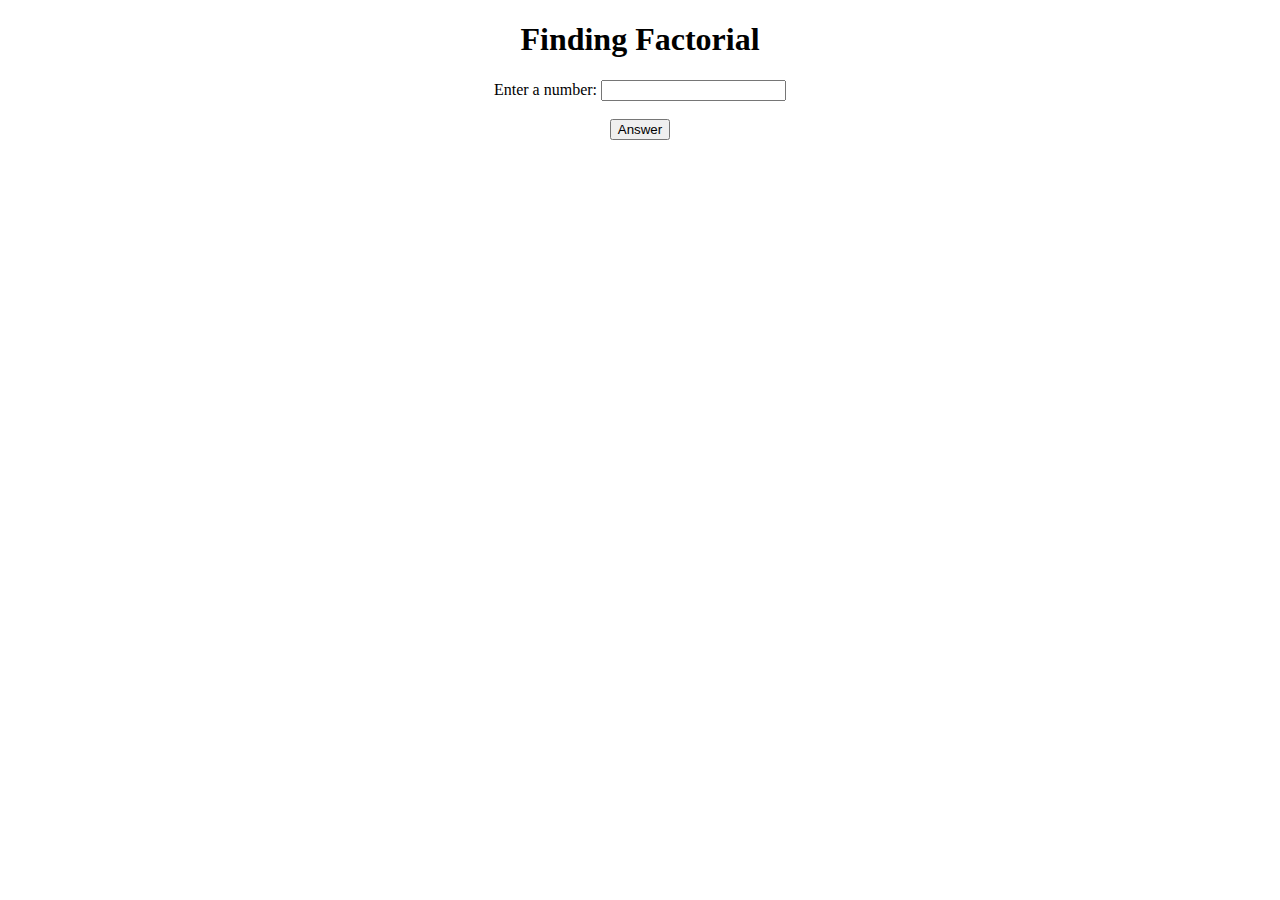
<file: factorial.html>
<!doctypehtml>
<html>
<head>
</head>
<body>
<center>
<h1>Finding Factorial</h1>
Enter  a number:
<input  type="text" id="n">
<br><br>
<button onclick="fact()">Answer</button>
<p id="final"></p>


<script>
function fact()
{
var number=parseInt(document.getElementById("n").value);
result=1;
if(number==0||number==1)
{
result=1;
}
else
{
for(i=2;i<=number;i++)
{
result=result*i;
result*=1;
}
}
document.getElementById("final").innerHTML="factorial is= " +result;
}
</script>
</center>
</body>
</html>
</file>
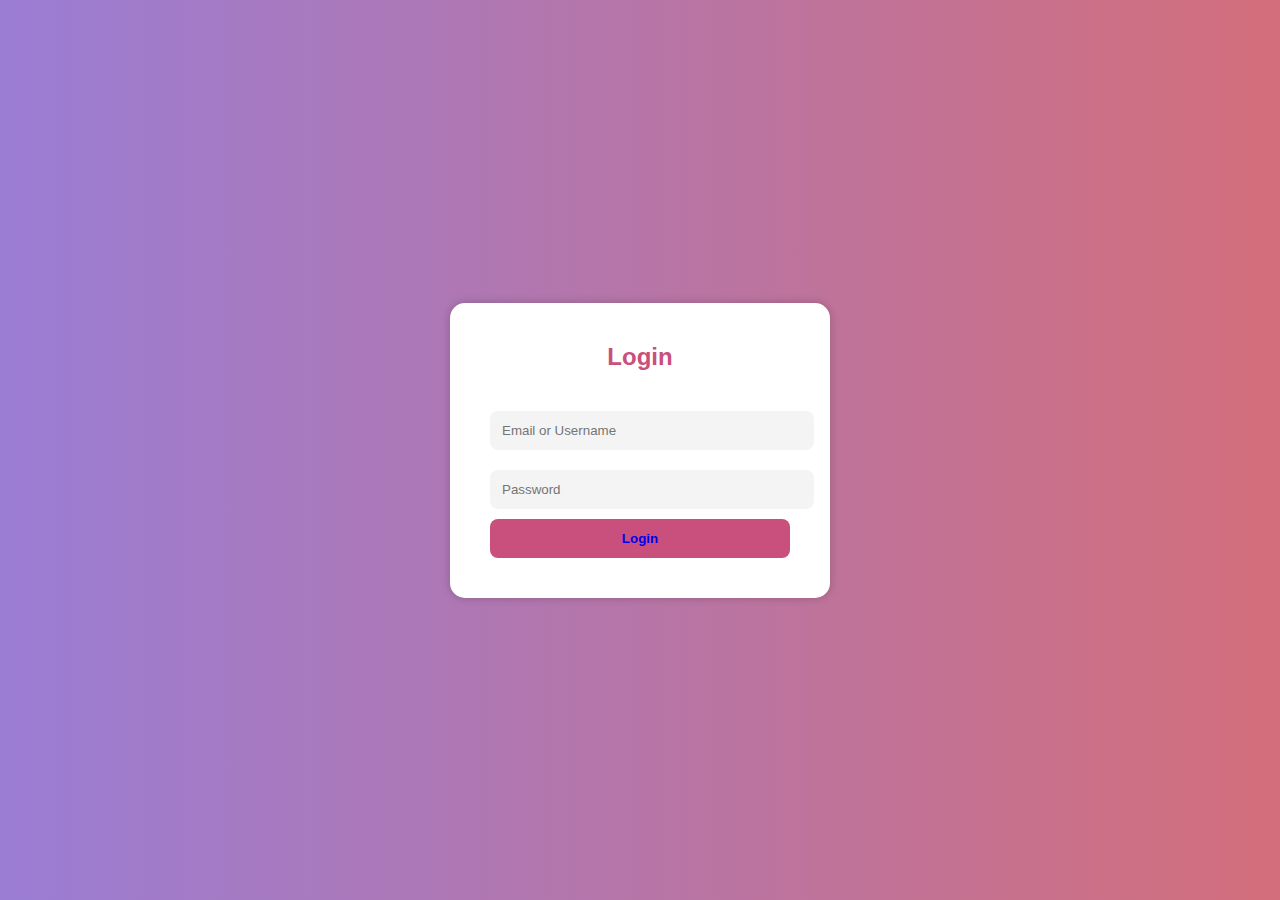
<file: login.html>
<!DOCTYPE html>
<html lang="en">
  <head>
    <meta charset="UTF-8" />
    <meta name="viewport" content="width=device-width, initial-scale=1.0" />
    <title>Beauty Login</title>
    <style>
      * {
        margin: 0;
        padding: 0;
        font-family: "Segoe UI", sans-serif;
      }
      body {
        background: linear-gradient(to right, #9a7dd4, #d36e7b);
        height: 100vh;
        display: flex;
        justify-content: center;
        align-items: center;
      }
      .login-box {
        background: white;
        padding: 40px;
        border-radius: 15px;
        box-shadow: 0 0 10px rgba(0, 0, 0, 0.2);
        width: 300px;
      }
      .login-box h2 {
        text-align: center;
        color: #c94f7c;
        margin-bottom: 30px;
      }
      .login-box input {
        width: 100%;
        padding: 12px;
        margin: 10px 0;
        border: none;
        background: #f4f4f4;
        border-radius: 8px;
      }
      .login-box button {
        width: 100%;
        padding: 12px;
        background-color: #c94f7c;
        color: white;
        border: none;
        border-radius: 8px;
        font-weight: bold;
        cursor: pointer;
      }
      .login-box button:hover {
        background-color: #a03f62;
      }
      a {
        text-decoration: None;
      }
    </style>
  </head>
  <body>
    <div class="login-box">
      <h2>Login</h2>
      <form>
        <input type="text" placeholder="Email or Username" required />
        <input type="password" placeholder="Password" required />
        <button type="submit">
          <a href="C:\Users\gayat\Videos\aqualogica\aqualogica.html">Login</a>
        </button>
      </form>
    </div>
  </body>
</html>
</file>
